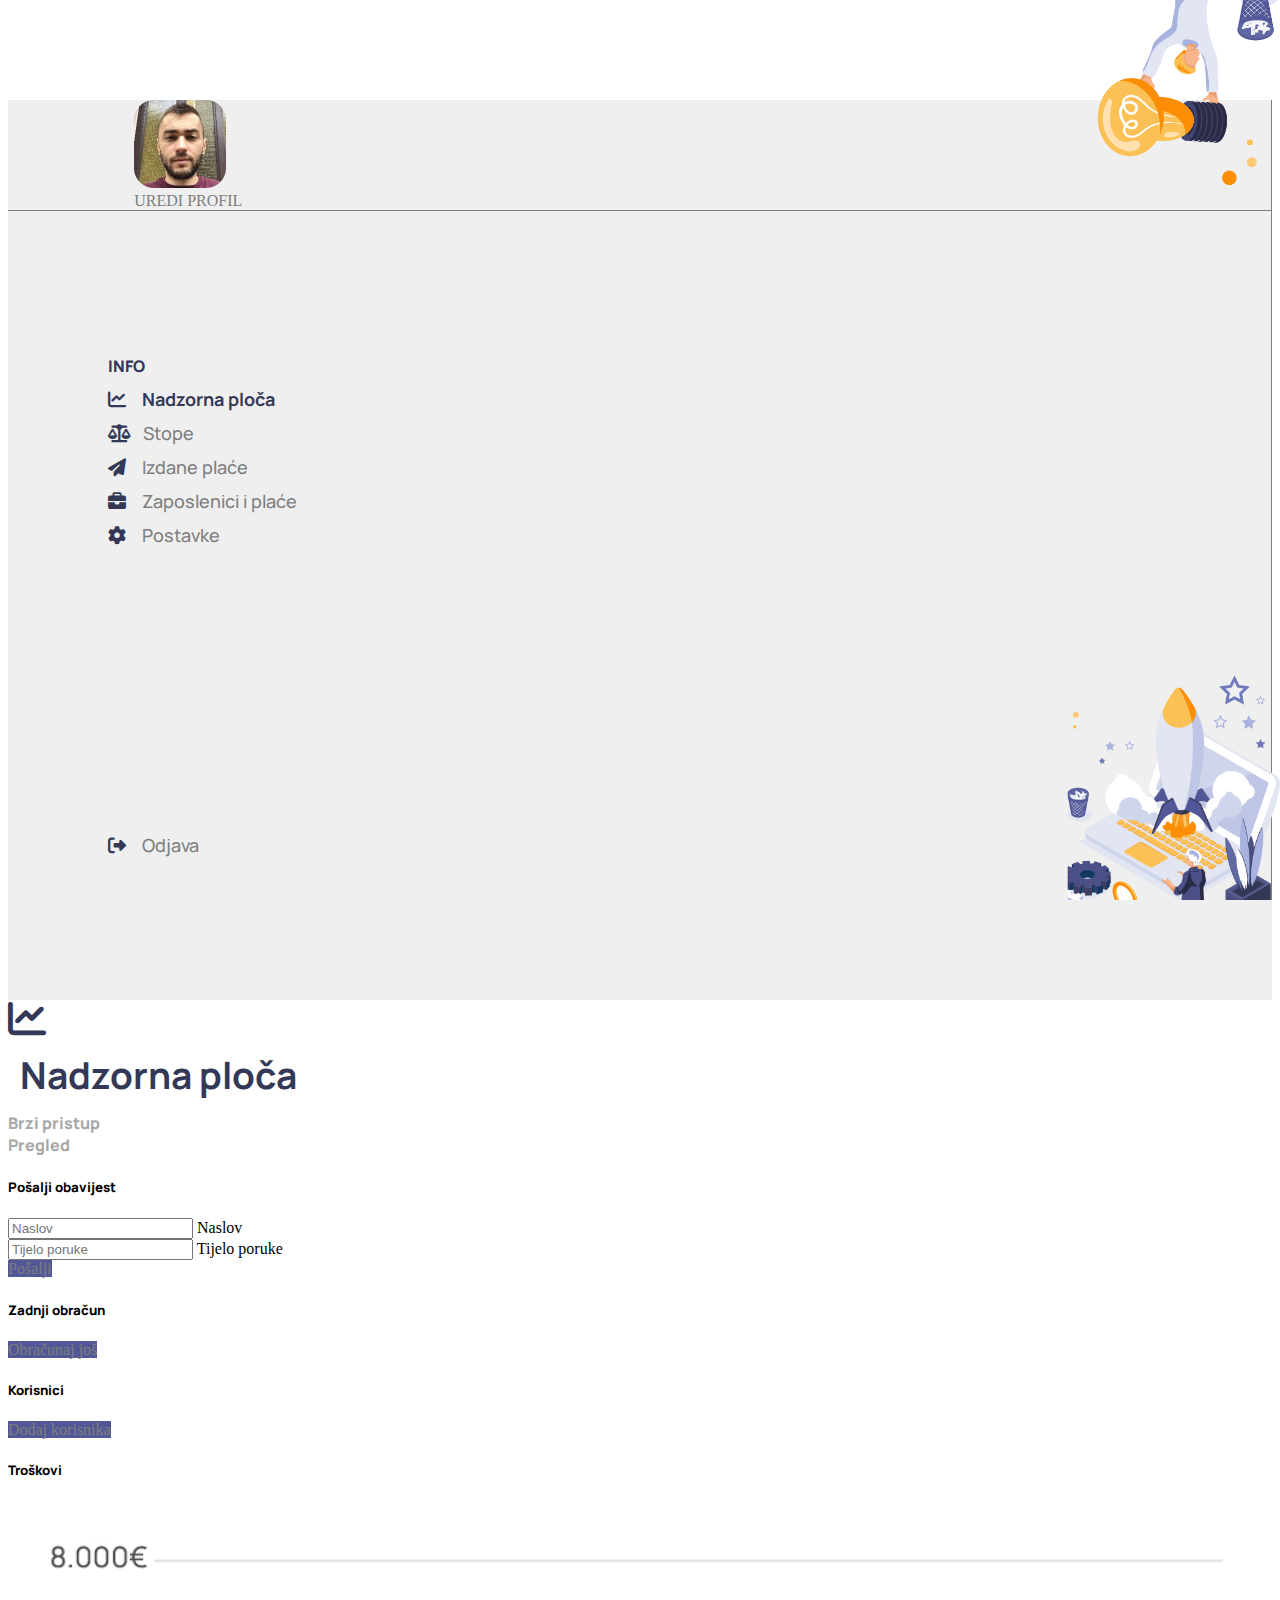
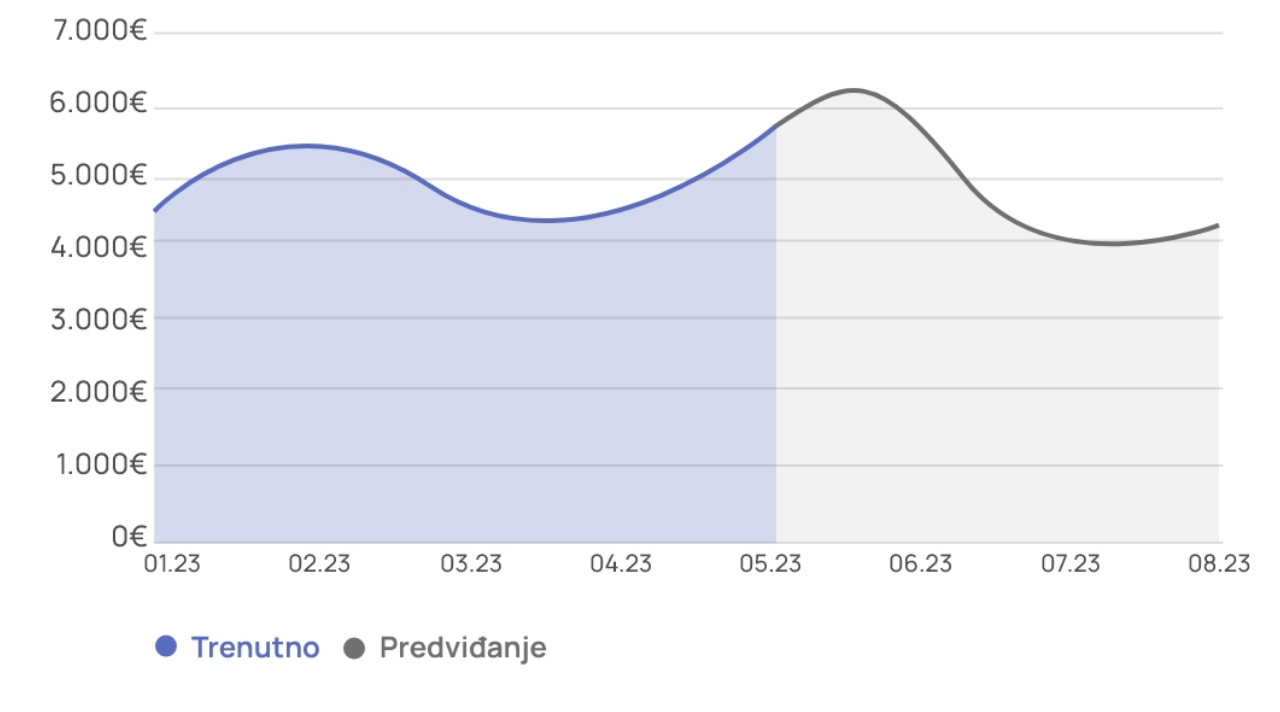
<file: obracun-placa/admindashboard.html>
<!DOCTYPE html>
<html lang="en">
<head>
    <meta charset="UTF-8">
    <meta http-equiv="X-UA-Compatible" content="IE=edge">
    <meta name="viewport" content="width=device-width, initial-scale=1.0">
    <script src="https://cdn.jsdelivr.net/npm/bootstrap@5.3.0-alpha3/dist/js/bootstrap.bundle.min.js" 
    integrity="sha384-ENjdO4Dr2bkBIFxQpeoTz1HIcje39Wm4jDKdf19U8gI4ddQ3GYNS7NTKfAdVQSZe" 
    crossorigin="anonymous"></script>
    <link href="https://cdn.jsdelivr.net/npm/bootstrap@5.3.0-alpha3/dist/css/bootstrap.min.css" 
    rel="stylesheet" integrity="sha384-KK94CHFLLe+nY2dmCWGMq91rCGa5gtU4mk92HdvYe+M/SXH301p5ILy+dN9+nJOZ" 
    crossorigin="anonymous">
    <link rel="stylesheet" 
    href="https://cdnjs.cloudflare.com/ajax/libs/font-awesome/6.4.0/css/all.min.css">
    <link rel="stylesheet" href="style.css">
    <script src="src/users.js"></script>
    <script src="src/obracuni.js"></script>
    <script src="src/stope.js"></script>
    <script src="src/obavijesti.js"></script>
    <title>Obracun placa</title>
    <script>
        const handleLogout = () => {
            sessionStorage.removeItem("userIndex");
            window.location.href="login.html";
        }
        
        const handleNotificationPush = () =>{
            let obavijestNaslov = document.getElementById("obavijestNaslov").value;
            let obavijestTijelo = document.getElementById("obavijestTijelo").value;
            if(obavijestNaslov != "" && obavijestTijelo !=""){
                let pushNotification={
                "naslov":obavijestNaslov,
                "tekst":obavijestTijelo 
                }
                obavijestiUpdated.push(pushNotification);
                sessionStorage.setItem("obavijestiUpdated", JSON.stringify(obavijestiUpdated));
                document.getElementById("obavijestNaslov").value="";
                document.getElementById("obavijestTijelo").value="";
            }
        }

        
    </script>
</head>
<body>
    <div class="container-fluid" style="background-color:#EFEFEF">
        <div class="row" style="height:100vh; ">
            <div class="col-3" style="margin-top:100px; border-right: 1px solid #7E7E7E; height:calc(100vh - 100px);">
                <div class="row me-3 pb-5" style="border-bottom: 1px solid #7E7E7E;  padding-left:10%; flex-wrap:wrap;">
                    <div class="col-6 text-center">
                        <img style="width:92px; height:88px;" src="img/goc.png" alt="Slika korisnika">
                    </div>
                    <div  class="col-6" style="align-self:center;">
                        <div id="userFullName" class="black-bold" style="font-size:22px;"></div>
                        <a href="" style="font-size:16px;">UREDI PROFIL</a>  
                    </div>
                </div>
                <div class="mt-5" style="display:flex; flex-direction: column; height:65%; justify-content:space-between; padding-top:10%; padding-left:100px;">
                    <nav class="nav-text">
                        <ul style="list-style:none; padding-left:0; justify-self:flex-start;">
                            <li class="extrabold" style="color:#343857; font-size:16px;">INFO</li>
                            <li><a class="nav-active" href="admindashboard.html">
                                <span class="fa-solid fa-chart-line" style="color:#343857;"></span> 
                                &nbsp&nbsp Nadzorna ploča</a></li>
                            <li><a href="stope.html">
                                <span class="fa-solid fa-scale-balanced" style="color:#343857;"></span>
                                &nbsp&nbspStope</a></li>
                            <li><a href="izdaneplace.html">
                                <span class="fa-solid fa-paper-plane" style="color:#343857;"></span>
                                &nbsp&nbsp Izdane plaće</a></li>
                            <li><a href="obracunplaca.html">
                                <span class="fa-solid fa-briefcase" style="color:#343857;"></span>
                                &nbsp&nbsp Zaposlenici i plaće</a></li>
                            <li><a href="adminsettings.html">
                                <span class="fa-solid fa-gear" style="color:#343857;"></span> 
                                &nbsp&nbsp Postavke</a></li>
                        </ul>
                    </nav>
                    <div class="nav-text" style="justify-self: flex-end;">
                        <a href="javascript:handleLogout()"> 
                            <span class="fa-solid fa-right-from-bracket" style="color:#343857;"></span>
                            &nbsp&nbsp Odjava</a>
                    </div>
                </div>
            </div>
            <div class="col-7 ps-5" style="padding-top:100px;">
                <div class="row"><span class="fa-solid fa-chart-line" style="color:#343857; font-size:38px;"></span></div>
                <div class="row nav-active" style="font-size:37px; padding:12px;">Nadzorna ploča</div>
                <div class="row mb-4 extrabold ps-3" style="color:#A8A8A8;">
                    <div class="col-5">Brzi pristup</div>
                    <div class="col-7">Pregled</div>
                </div>
                <div class="row">
                    <div class="col-5">
                        <div class="card">
                            <div class="card-body">
                            <h5 class="card-title extrabold">Pošalji obavijest</h5>
                            <div class="form-floating mb-3">
                                <input type="text" class="form-control" id="obavijestNaslov" placeholder="Naslov">
                                <label for="obavijestNaslov">Naslov</label>
                            </div>
                            <div class="form-floating mb-3">
                                <input type="text" class="form-control" id="obavijestTijelo" placeholder="Tijelo poruke">
                                <label for="obavijestTijelo">Tijelo poruke</label>
                            </div>
                            <a href="javascript:handleNotificationPush()" class="btn btn-primary" 
                                                style="background-color:#525798; border-color:#525798;"
                                                >Pošalji</a>
                            </div>
                        </div>
                        <div class="card mt-3">
                            <div class="card-body">
                                <h5 class="card-title extrabold">Zadnji obračun</h5>
                                <div class="row" id="zadnjiObracun"></div>
                                <a href="obracunplaca.html" class="btn btn-primary" 
                                style="background-color:#525798; border-color:#525798;"
                                >Obračunaj još</a>
                            </div>
                        </div>
                        <div class="card mt-3">
                            <div class="card-body">
                                <h5 class="card-title extrabold">Korisnici</h5>
                                <a href="adminsettings.html" class="btn btn-primary" 
                                style="background-color:#525798; border-color:#525798;"
                                >Dodaj korisnika</a>
                            </div>
                        </div>
                    </div>
                    <div class="col-7">
                        <div class="card">
                            <div class="card-body">
                                <h5 class="card-title extrabold">Troškovi</h5>
                                <img src="img/placeholder-graph.jpg" alt="" style="width:100%;">
                            </div>
                        </div>
                    </div>
                </div>
                
            </div>
            <div class="col-2" style="background-color:#5B6BBF; display:flex; align-items:center;">
                <img src="img/guy-top-right.png" style="position:absolute; right:0; top:0; width:200px;" alt="">
                <img src="img/rocket-small.png" style="position:absolute; right:0; bottom:0; width: 16.66666667%;" alt="">
            </div>
    </div>
</div>
    <script>
        let obracuniUpdated=JSON.parse(sessionStorage.getItem("obracuniUpdated"));
        let stopeUpdated=JSON.parse(sessionStorage.getItem("stopeUpdated"));
        let usersUpdated=JSON.parse(sessionStorage.getItem("usersUpdated"));
        let obavijestiUpdated=JSON.parse(sessionStorage.getItem("obavijestiUpdated"));
        let userIndex = parseInt(sessionStorage.getItem("userIndex"));
        window.onload = () => {
            const mjeseci = ["Siječanj","Veljača","Ožujak","Travanj","Svibanj","Lipanj","Srpanj","Kolovoz","Rujan","Listopad","Studeni","Prosinac"];
            const godine = [2022,2023];
            let userFullName = document.getElementById("userFullName");
            let firstname = users[userIndex]["firstname"];
            let lastname = users[userIndex]["lastname"];
            userFullName.innerText=firstname + " " + lastname;
            

    

            if(!obracuniUpdated){
                sessionStorage.setItem("obracuniUpdated", JSON.stringify(obracuni));
                obracuniUpdated=JSON.parse(sessionStorage.getItem("obracuniUpdated"));
            }
            if(!stopeUpdated){
                sessionStorage.setItem("stopeUpdated", JSON.stringify(stope));
                stopeUpdated=JSON.parse(sessionStorage.getItem("stopeUpdated"));
            }
            if(!usersUpdated){
                sessionStorage.setItem("usersUpdated", JSON.stringify(users));
                usersUpdated=JSON.parse(sessionStorage.getItem("usersUpdated"));
            }
            if(!obavijestiUpdated){
                sessionStorage.setItem("obavijestiUpdated", JSON.stringify(obavijesti));
                obavijestiUpdated=JSON.parse(sessionStorage.getItem("obavijestiUpdated"));
            }

            let zadnjiObracun = document.getElementById("zadnjiObracun");
            let zadnji = obracuniUpdated.length-1;
            let zadnjiObracunUserID = obracuniUpdated[zadnji]["userid"];
            let zadnjiUser = usersUpdated[zadnjiObracunUserID-1];
            let zadnjiObracunData = obracuniUpdated[zadnji];
            
            let zadnjiObracunHTML = `
                <div class="col-3">
                    <img style="width:70px; border-radius:20px;" src="img/no-user-image.jpg" alt="Slika korisnika">
                </div>
                <div class="col-9 ps-4">
                    <p class="body-text">${zadnjiUser.firstname} ${zadnjiUser.lastname}</p>    
                    <p class="body-text">Neto plaća: ${zadnjiObracunData.neto}€</p>
                </div>
            `;

            zadnjiObracun.innerHTML = zadnjiObracunHTML;
        }
    </script>
</body>
</html>
</file>
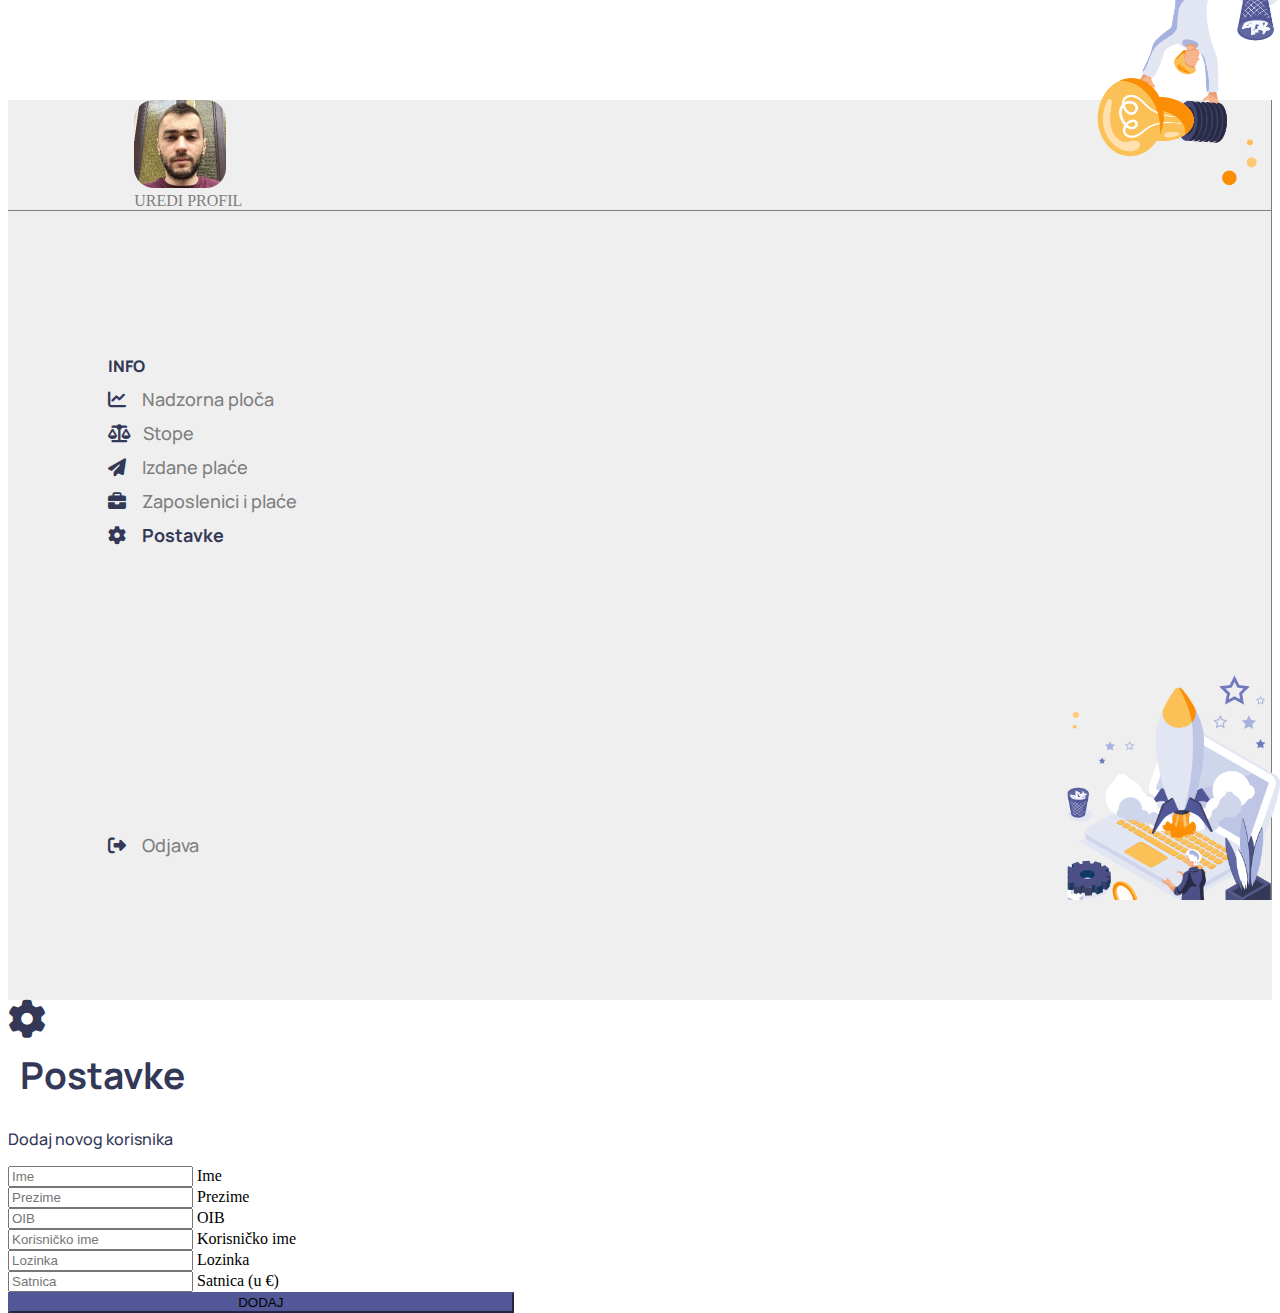
<file: obracun-placa/adminsettings.html>
<!DOCTYPE html>
<html lang="en">
<head>
    <meta charset="UTF-8">
    <meta http-equiv="X-UA-Compatible" content="IE=edge">
    <meta name="viewport" content="width=device-width, initial-scale=1.0">
    <script src="https://cdn.jsdelivr.net/npm/bootstrap@5.3.0-alpha3/dist/js/bootstrap.bundle.min.js" 
    integrity="sha384-ENjdO4Dr2bkBIFxQpeoTz1HIcje39Wm4jDKdf19U8gI4ddQ3GYNS7NTKfAdVQSZe" 
    crossorigin="anonymous"></script>
    <link href="https://cdn.jsdelivr.net/npm/bootstrap@5.3.0-alpha3/dist/css/bootstrap.min.css" 
    rel="stylesheet" integrity="sha384-KK94CHFLLe+nY2dmCWGMq91rCGa5gtU4mk92HdvYe+M/SXH301p5ILy+dN9+nJOZ" 
    crossorigin="anonymous">
    <link rel="stylesheet" 
    href="https://cdnjs.cloudflare.com/ajax/libs/font-awesome/6.4.0/css/all.min.css">
    <link rel="stylesheet" href="style.css">
    <script src="src/users.js"></script>
    <script src="src/obracuni.js"></script>
    <script src="src/stope.js"></script>
    <script src="src/obavijesti.js"></script>
    <title>Obracun placa</title>
    <script>
        const handleLogout = () => {
            sessionStorage.removeItem("userIndex");
            window.location.href="login.html";
        }

        const handleUserAdd = () =>{
            let userID = usersUpdated.length +1;
            let userName = document.getElementById("userName").value;
            let userFirstName = document.getElementById("userFirstName").value;
            let userLastName = document.getElementById("userLastName").value;
            let userOIB = document.getElementById("userOIB").value;
            let userPassword = document.getElementById("userPassword").value;
            let userHour = document.getElementById("userHour").value;
            let errorMessage = document.getElementById("errorMessage");
            let exists = usersUpdated.findIndex(u => u["username"] == userName);
            
            if(userName == "" || userFirstName == "" || userLastName == "" 
                            || userOIB == "" || userPassword == "" || userHour ==""){
                                errorMessage.classList.add("text-danger");
                                errorMessage.classList.remove("text-success");
                                errorMessage.innerText = "Sva polja moraju biti ispunjena!"
                            }
            else{
                errorMessage.innerText = "";
                if(exists==-1){
                    let userPush={
                                "id":userID,
                                "username":userName,
                                "password":userPassword,
                                "firstname":userFirstName,
                                "lastname":userLastName,
                                "oib":parseInt(userOIB),
                                "satnica":parseInt(userHour),
                                "role":"user"
                            };
                    usersUpdated.push(userPush);
                    sessionStorage.setItem("usersUpdated", JSON.stringify(usersUpdated));
                        
                    document.getElementById("userName").value="";
                    document.getElementById("userFirstName").value="";
                    document.getElementById("userLastName").value="";
                    document.getElementById("userOIB").value="";
                    document.getElementById("userPassword").value="";
                    document.getElementById("userHour").value="";

                    errorMessage.classList.add("text-success");
                    errorMessage.classList.remove("text-danger");
                    errorMessage.innerText = "Korisnik uspješno dodan!";
                    setTimeout(() => {
                        errorMessage.innerText = "";
                    }, 3000);
                }
                else{
                    errorMessage.classList.add("text-danger");
                    errorMessage.classList.remove("text-success");
                    errorMessage.innerText = "Korisničko ime je zauzeto!";
                }  
            } 
        }
    </script>
</head>
<body>
    <div class="container-fluid" style="background-color:#EFEFEF">
        <div class="row" style="height:100vh; ">
            <div class="col-3" style="margin-top:100px; border-right: 1px solid #7E7E7E; height:calc(100vh - 100px);">
                <div class="row me-3 pb-5" style="border-bottom: 1px solid #7E7E7E;  padding-left:10%; flex-wrap:wrap;">
                    <div class="col-6 text-center">
                        <img style="width:92px; height:88px;" src="img/goc.png" alt="Slika korisnika">
                    </div>
                    <div  class="col-6" style="align-self:center;">
                        <div id="userFullName" class="black-bold" style="font-size:22px;"></div>
                        <a href="" style="font-size:16px;">UREDI PROFIL</a>  
                    </div>
                </div>
                <div class="mt-5" style="display:flex; flex-direction: column; height:65%; justify-content:space-between; padding-top:10%; padding-left:100px;">
                    <nav class="nav-text">
                        <ul style="list-style:none; padding-left:0; justify-self:flex-start;">
                            <li class="extrabold" style="color:#343857; font-size:16px;">INFO</li>
                            <li><a href="admindashboard.html">
                                <span class="fa-solid fa-chart-line" style="color:#343857;"></span> 
                                &nbsp&nbsp Nadzorna ploča</a></li>
                            <li><a href="stope.html">
                                <span class="fa-solid fa-scale-balanced" style="color:#343857;"></span>
                                &nbsp&nbspStope</a></li>
                            <li><a href="izdaneplace.html">
                                <span class="fa-solid fa-paper-plane" style="color:#343857;"></span>
                                &nbsp&nbsp Izdane plaće</a></li>
                            <li><a href="obracunplaca.html">
                                <span class="fa-solid fa-briefcase" style="color:#343857;"></span>
                                &nbsp&nbsp Zaposlenici i plaće</a></li>
                            <li><a class="nav-active" href="">
                                <span class="fa-solid fa-gear" style="color:#343857;"></span> 
                                &nbsp&nbsp Postavke</a></li>
                        </ul>
                    </nav>
                    <div class="nav-text" style="justify-self: flex-end;">
                        <a href="javascript:handleLogout()"> 
                            <span class="fa-solid fa-right-from-bracket" style="color:#343857;"></span>
                            &nbsp&nbsp Odjava</a>
                    </div>
                </div>
            </div>
            <div class="col-7 ps-5" style="padding-top:100px;">
                <div class="row"><span class="fa-solid fa-gear" style="color:#343857; font-size:38px;"></span></div>
                <div class="row nav-active" style="font-size:37px; padding:12px;">Postavke</div>
                <div class="row body-text"><p>Dodaj novog korisnika</p></div>

                <div class="form-floating mb-3 col-6">
                    <input type="text" class="form-control" id="userFirstName" placeholder="Ime">
                    <label for="userFirstName">Ime</label>
                </div>

                <div class="form-floating mb-3 col-6">
                    <input type="text" class="form-control" id="userLastName" placeholder="Prezime">
                    <label for="userLastName">Prezime</label>
                </div>

                <div class="form-floating mb-3 col-6">
                    <input type="text" class="form-control" id="userOIB" placeholder="OIB">
                    <label for="userOIB">OIB</label>
                </div>

                <div class="form-floating mb-3 col-6">
                    <input type="text" class="form-control" id="userName" placeholder="Korisničko ime">
                    <label for="userName">Korisničko ime</label>
                </div>

                <div class="form-floating mb-3 col-6">
                    <input type="password" class="form-control" id="userPassword" placeholder="Lozinka">
                    <label for="userPassword">Lozinka</label>
                </div>

                <div class="form-floating mb-3 col-6">
                    <input type="text" class="form-control" id="userHour" placeholder="Satnica">
                    <label for="userHour">Satnica (u €)</label>
                </div>
                <div class="col-6 text-center">
                    <button type="button" class="btn btn-primary btn-lg me-4" 
                        style="background-color:#525798; border-color:#525798; width:40%;"
                        onclick="handleUserAdd()">DODAJ</button>
                </div>
                <div class="col-6 pt-4 mb-4 extrabold text-center" 
                    style="font-size:20px;">
                    <p id="errorMessage" ></p>
                </div>
            </div>


            <div class="col-2" style="background-color:#5B6BBF; display:flex; align-items:center;">
                <img src="img/guy-top-right.png" style="position:absolute; right:0; top:0; width:200px;" alt="">
                <img src="img/rocket-small.png" style="position:absolute; right:0; bottom:0; width: 16.66666667%;" alt="">
            </div>
            
        </div>
    </div>
    
    <script>
        let obracuniUpdated=JSON.parse(sessionStorage.getItem("obracuniUpdated"));
        let stopeUpdated=JSON.parse(sessionStorage.getItem("stopeUpdated"));
        let usersUpdated=JSON.parse(sessionStorage.getItem("usersUpdated"));
        let obavijestiUpdated=JSON.parse(sessionStorage.getItem("obavijestiUpdated"));
        let userIndex = parseInt(sessionStorage.getItem("userIndex"));

        window.onload = () => {
            const mjeseci = ["Siječanj","Veljača","Ožujak","Travanj","Svibanj","Lipanj","Srpanj","Kolovoz","Rujan","Listopad","Studeni","Prosinac"];
            const godine = [2022,2023];
            let userFullName = document.getElementById("userFullName");
            let userIndex = parseInt(sessionStorage.getItem("userIndex"));
            let firstname = users[userIndex]["firstname"];
            let lastname = users[userIndex]["lastname"];
            userFullName.innerText=firstname + " " + lastname;
           

            if(!obracuniUpdated){
                sessionStorage.setItem("obracuniUpdated", JSON.stringify(obracuni));
                obracuniUpdated=JSON.parse(sessionStorage.getItem("obracuniUpdated"));
            }
            if(!stopeUpdated){
                sessionStorage.setItem("stopeUpdated", JSON.stringify(stope));
                stopeUpdated=JSON.parse(sessionStorage.getItem("stopeUpdated"));
            }
            if(!usersUpdated){
                sessionStorage.setItem("usersUpdated", JSON.stringify(users));
                usersUpdated=JSON.parse(sessionStorage.getItem("usersUpdated"));
            }
            if(!obavijestiUpdated){
                sessionStorage.setItem("obavijestiUpdated", JSON.stringify(obavijesti));
                obavijestiUpdated=JSON.parse(sessionStorage.getItem("obavijestiUpdated"));
            }
        }
    </script>
</body>
</html>
</file>
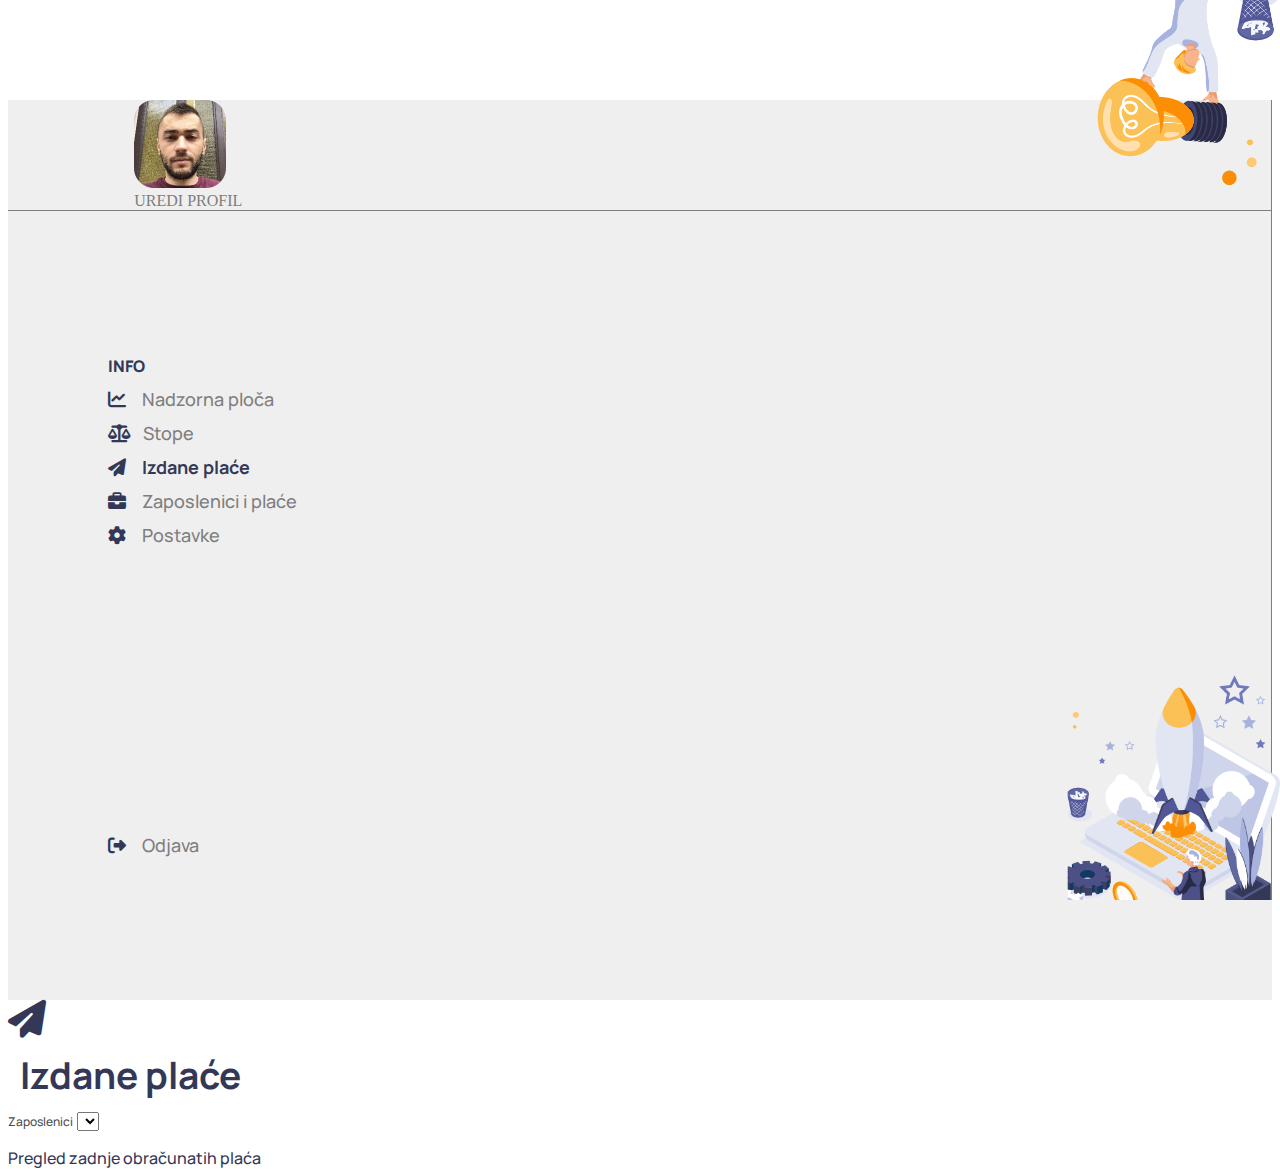
<file: obracun-placa/izdaneplace.html>
<!DOCTYPE html>
<html lang="en">
<head>
    <meta charset="UTF-8">
    <meta http-equiv="X-UA-Compatible" content="IE=edge">
    <meta name="viewport" content="width=device-width, initial-scale=1.0">
    <script src="https://cdn.jsdelivr.net/npm/bootstrap@5.3.0-alpha3/dist/js/bootstrap.bundle.min.js" 
    integrity="sha384-ENjdO4Dr2bkBIFxQpeoTz1HIcje39Wm4jDKdf19U8gI4ddQ3GYNS7NTKfAdVQSZe" 
    crossorigin="anonymous"></script>
    <link href="https://cdn.jsdelivr.net/npm/bootstrap@5.3.0-alpha3/dist/css/bootstrap.min.css" 
    rel="stylesheet" integrity="sha384-KK94CHFLLe+nY2dmCWGMq91rCGa5gtU4mk92HdvYe+M/SXH301p5ILy+dN9+nJOZ" 
    crossorigin="anonymous">
    <link rel="stylesheet" 
    href="https://cdnjs.cloudflare.com/ajax/libs/font-awesome/6.4.0/css/all.min.css">
    <link rel="stylesheet" href="style.css">
    <script src="src/users.js"></script>
    <script src="src/obracuni.js"></script>
    <script src="src/stope.js"></script>
    <title>Obracun placa</title>
    <script>
        const handleLogout = () => {
            sessionStorage.removeItem("userIndex");
            window.location.href="login.html";
        }

        const handleUserChange = () =>{
            let selectedUserIndex = parseInt(document.getElementById("selectZaposlenik").value);
            let userPaychecks = obracuniUpdated.filter(obr => selectedUserIndex+1 == obr.userid );
            let userPaycheckTable = document.getElementById("userPaycheckTable");
            let pl=userPaychecks.length;
            
                let userTable = `<table class="table table-striped table-hover">
                                    <thead><tr><th>Godina</th><th>Mjesec</th><th>Bruto plaća</th><th>Neto plaća</th><th>PDF</th></tr></thead>`;
                for (let i = 1; i <= pl; i++){
                    userTable += `<tr>
                                    <td>${userPaychecks[pl-i]["godina"]}</td>
                                    <td>${userPaychecks[pl-i]["mjesec"]}</td>
                                    <td>${userPaychecks[pl-i]["bruto"]} €</td>
                                    <td>${userPaychecks[pl-i]["neto"]} €</td>
                                    <td><p class="body-text">Preuzmi <span class="fa-solid fa-download"></span></p></td>
                                </tr>`;
                    if (i==10){
                        break;
                    }
                }
                userTable += `</table>`;
                userPaycheckTable.innerHTML = userTable;
        }
        
        
    </script>
</head>
<body>
    <div class="container-fluid" style="background-color:#EFEFEF">
        <div class="row" style="height:100vh; ">
            <div class="col-3" style="margin-top:100px; border-right: 1px solid #7E7E7E; height:calc(100vh - 100px);">
                <div class="row me-3 pb-5" style="border-bottom: 1px solid #7E7E7E;  padding-left:10%; flex-wrap:wrap;">
                    <div class="col-6 text-center">
                        <img style="width:92px; height:88px;" src="img/goc.png" alt="Slika korisnika">
                    </div>
                    <div  class="col-6" style="align-self:center;">
                        <div id="userFullName" class="black-bold" style="font-size:22px;"></div>
                        <a href="" style="font-size:16px;">UREDI PROFIL</a>  
                    </div>
                </div>
                <div class="mt-5" style="display:flex; flex-direction: column; height:65%; justify-content:space-between; padding-top:10%; padding-left:100px;">
                    <nav class="nav-text">
                        <ul style="list-style:none; padding-left:0; justify-self:flex-start;">
                            <li class="extrabold" style="color:#343857; font-size:16px;">INFO</li>
                            <li><a href="admindashboard.html">
                                <span class="fa-solid fa-chart-line" style="color:#343857;"></span> 
                                &nbsp&nbsp Nadzorna ploča</a></li>
                            <li><a href="stope.html">
                                <span class="fa-solid fa-scale-balanced" style="color:#343857;"></span>
                                &nbsp&nbspStope</a></li>
                            <li><a class="nav-active" href="izdaneplace.html">
                                <span class="fa-solid fa-paper-plane" style="color:#343857;"></span>
                                &nbsp&nbsp Izdane plaće</a></li>
                            <li><a href="obracunplaca.html">
                                <span class="fa-solid fa-briefcase" style="color:#343857;"></span>
                                &nbsp&nbsp Zaposlenici i plaće</a></li>
                            <li><a href="adminsettings.html">
                                <span class="fa-solid fa-gear" style="color:#343857;"></span> 
                                &nbsp&nbsp Postavke</a></li>
                        </ul>
                    </nav>
                    <div class="nav-text" style="justify-self: flex-end;">
                        <a href="javascript:handleLogout()"> 
                            <span class="fa-solid fa-right-from-bracket" style="color:#343857;"></span>
                            &nbsp&nbsp Odjava</a>
                    </div>
                </div>
            </div>
            <div class="col-7 ps-5" style="padding-top:100px;">
                <div class="row"><span class="fa-solid fa-paper-plane" style="color:#343857; font-size:38px;"></span></div>
                <div class="row nav-active" style="font-size:37px; padding:12px;">Izdane plaće</div>
                <div class="row mt-2">
                    <div class="row">
                        <div class="col-3">
                            <label for="selectZaposlenik" class="label-text" style="font-size:12px;">Zaposlenici</label>
                            <select class="form-select mb-2" id="selectZaposlenik"
                            onchange="handleUserChange()">
                            </select>
                        </div>
                    <div class="row body-text">
                        <p>Pregled zadnje obračunatih plaća</p>
                    </div>
                    <div class="col-8 body-text text-center" id="userPaycheckTable">
                    
                    </div>
                    </div>
                </div>
            </div>
            <div class="col-2" style="background-color:#5B6BBF; display:flex; align-items:center;">
                <img src="img/guy-top-right.png" style="position:absolute; right:0; top:0; width:200px;" alt="">
                <img src="img/rocket-small.png" style="position:absolute; right:0; bottom:0; width: 16.66666667%;" alt="">
            </div>
        </div>
    </div>
    <script>
        let obracuniUpdated=JSON.parse(sessionStorage.getItem("obracuniUpdated"));
        let stopeUpdated=JSON.parse(sessionStorage.getItem("stopeUpdated"));
        let usersUpdated=JSON.parse(sessionStorage.getItem("usersUpdated"));

        window.onload = () => {
            const mjeseci = ["Siječanj","Veljača","Ožujak","Travanj","Svibanj","Lipanj","Srpanj","Kolovoz","Rujan","Listopad","Studeni","Prosinac"];
            const godine = [2022,2023];
            let userFullName = document.getElementById("userFullName");
            let userIndex = parseInt(sessionStorage.getItem("userIndex"));
            let firstname = usersUpdated[userIndex]["firstname"];
            let lastname = usersUpdated[userIndex]["lastname"];
            userFullName.innerText=firstname + " " + lastname;
            let selectZaposlenik = document.getElementById("selectZaposlenik");
            selectBody='<option value="" disabled selected hidden>Izaberi...</option>';
            usersUpdated.map((user, i) => {
                                selectBody += `
                                    <option value="${i}">${user.firstname} ${user.lastname}</option>`;
                            });
            selectZaposlenik.innerHTML = selectBody;

            if(!obracuniUpdated){
                sessionStorage.setItem("obracuniUpdated", JSON.stringify(obracuni));
                obracuniUpdated=JSON.parse(sessionStorage.getItem("obracuniUpdated"));
            }
            if(!stopeUpdated){
                sessionStorage.setItem("stopeUpdated", JSON.stringify(stope));
                stopeUpdated=JSON.parse(sessionStorage.getItem("stopeUpdated"));
            }
            if(!usersUpdated){
                sessionStorage.setItem("usersUpdated", JSON.stringify(users));
                usersUpdated=JSON.parse(sessionStorage.getItem("usersUpdated"));
            }
            
        }
    </script>
</body>
</html>
</file>
<file: obracun-placa/style.css>
@font-face {
    font-family: "Manrope-Bold";
    src: url(fonts/Manrope-Bold.ttf);
}

@font-face {
    font-family: "Manrope-Medium";
    src: url(fonts/Manrope-Medium.ttf);
}

@font-face {
    font-family: "Manrope-ExtraBold";
    src: url(fonts/Manrope-ExtraBold.ttf);
}

.body-text{
    font-family:"Manrope-Medium";
    color:#343857;
}

.title-text{
    font-family: "Manrope-Bold";
    color:#343857;
}

a{
    text-decoration:none;
    color: #7E7E7E;
}

.nav-text{
    font-family: "Manrope-Medium";
    font-size: 18px;
}

.nav-active{
    font-family: "Manrope-Bold";
    font-size:18px;
    color:#343857;
}

.extrabold{
    font-family:"Manrope-ExtraBold";
}

.black-bold{
    font-family: "Manrope-Bold";
    color:#262626;
}

.label-text{
    color:#4D4D4D;
    font-family:"Manrope-Medium";
}

nav>ul>*{
    margin-bottom:10px;
}

.chart-container {
    width: 50%;
    height: 50%;
    margin: auto;
  }

  .notifications-title{
    font-family:"Manrope-ExtraBold";
    font-size:18px;
    color:#343857;
  }
</file>
